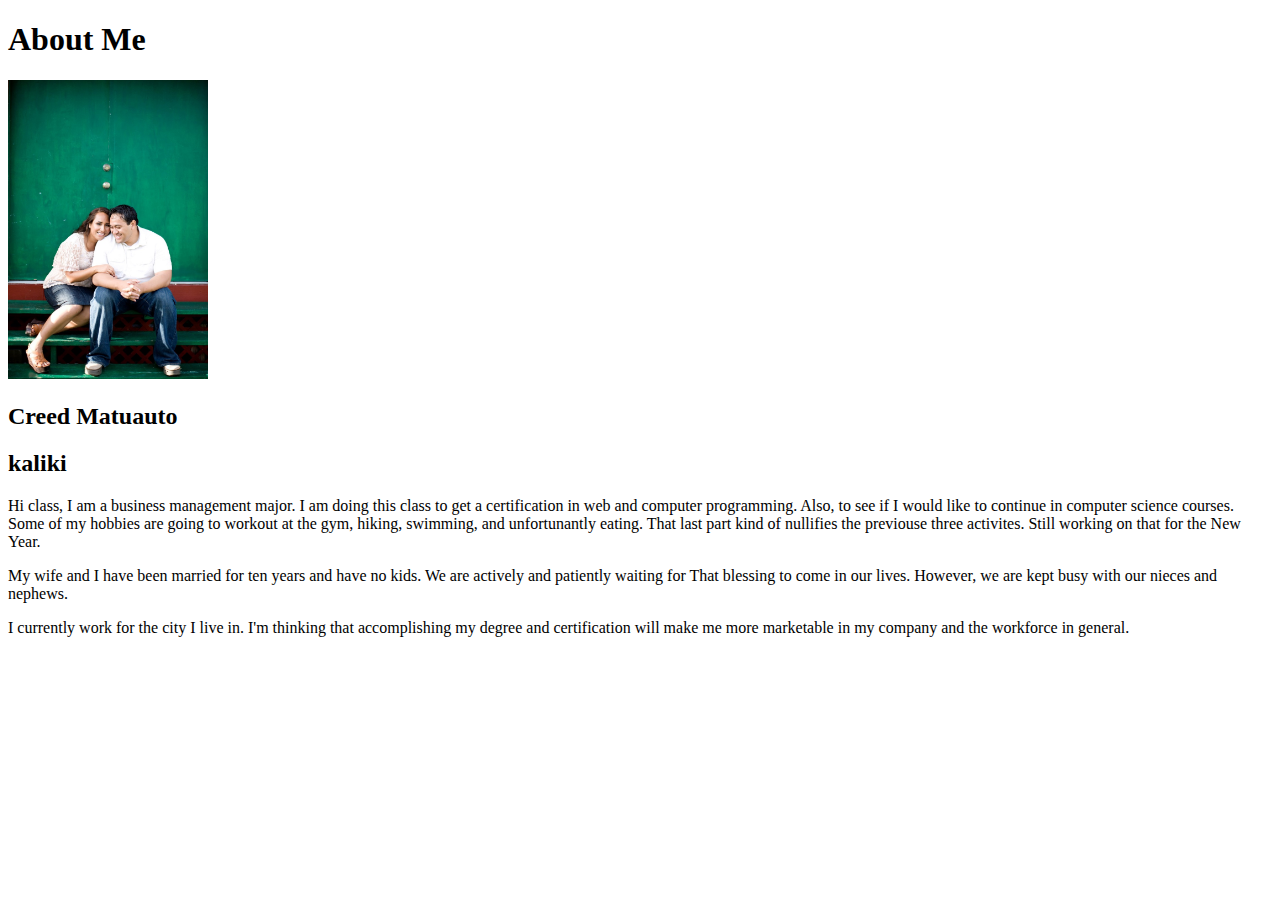
<file: aboutme/index.html>
<!DOCTYPE html>
<html lang="en">
<head>
    <meta charset="UTF-8">
    <meta http-equiv="X-UA-Compatible" content="IE=edge">
    <meta name="viewport" content="width=device-width, initial-scale=1.0">
    <title>All About Me</title>
</head>
<body>
    <h1>About Me</h1>
    <img src="images/myphoto.jpeg"
    width="200"
    height="auto"/>
    <h2>Creed Matuauto</h2>
    <h2>kaliki</h2>
        <p> Hi class, I am a business management major. I am doing this class to get a certification in web and computer programming. 
        Also, to see if I would like to continue in computer science courses. 
        Some of my hobbies are going to workout at the gym, hiking, swimming, and unfortunantly eating. That last part kind
        of nullifies the previouse three activites. Still working on that for the New Year.</p>
        <P> My wife and I have been married for ten years and have no kids. We are actively and patiently waiting for That
        blessing to come in our lives. However, we are kept busy with our nieces and nephews.</P>
        <P> I currently work for the city I live in. I'm thinking that accomplishing my degree and certification will make
        me more marketable in my company and the workforce in general.</P>

</body>
</html>
</file>
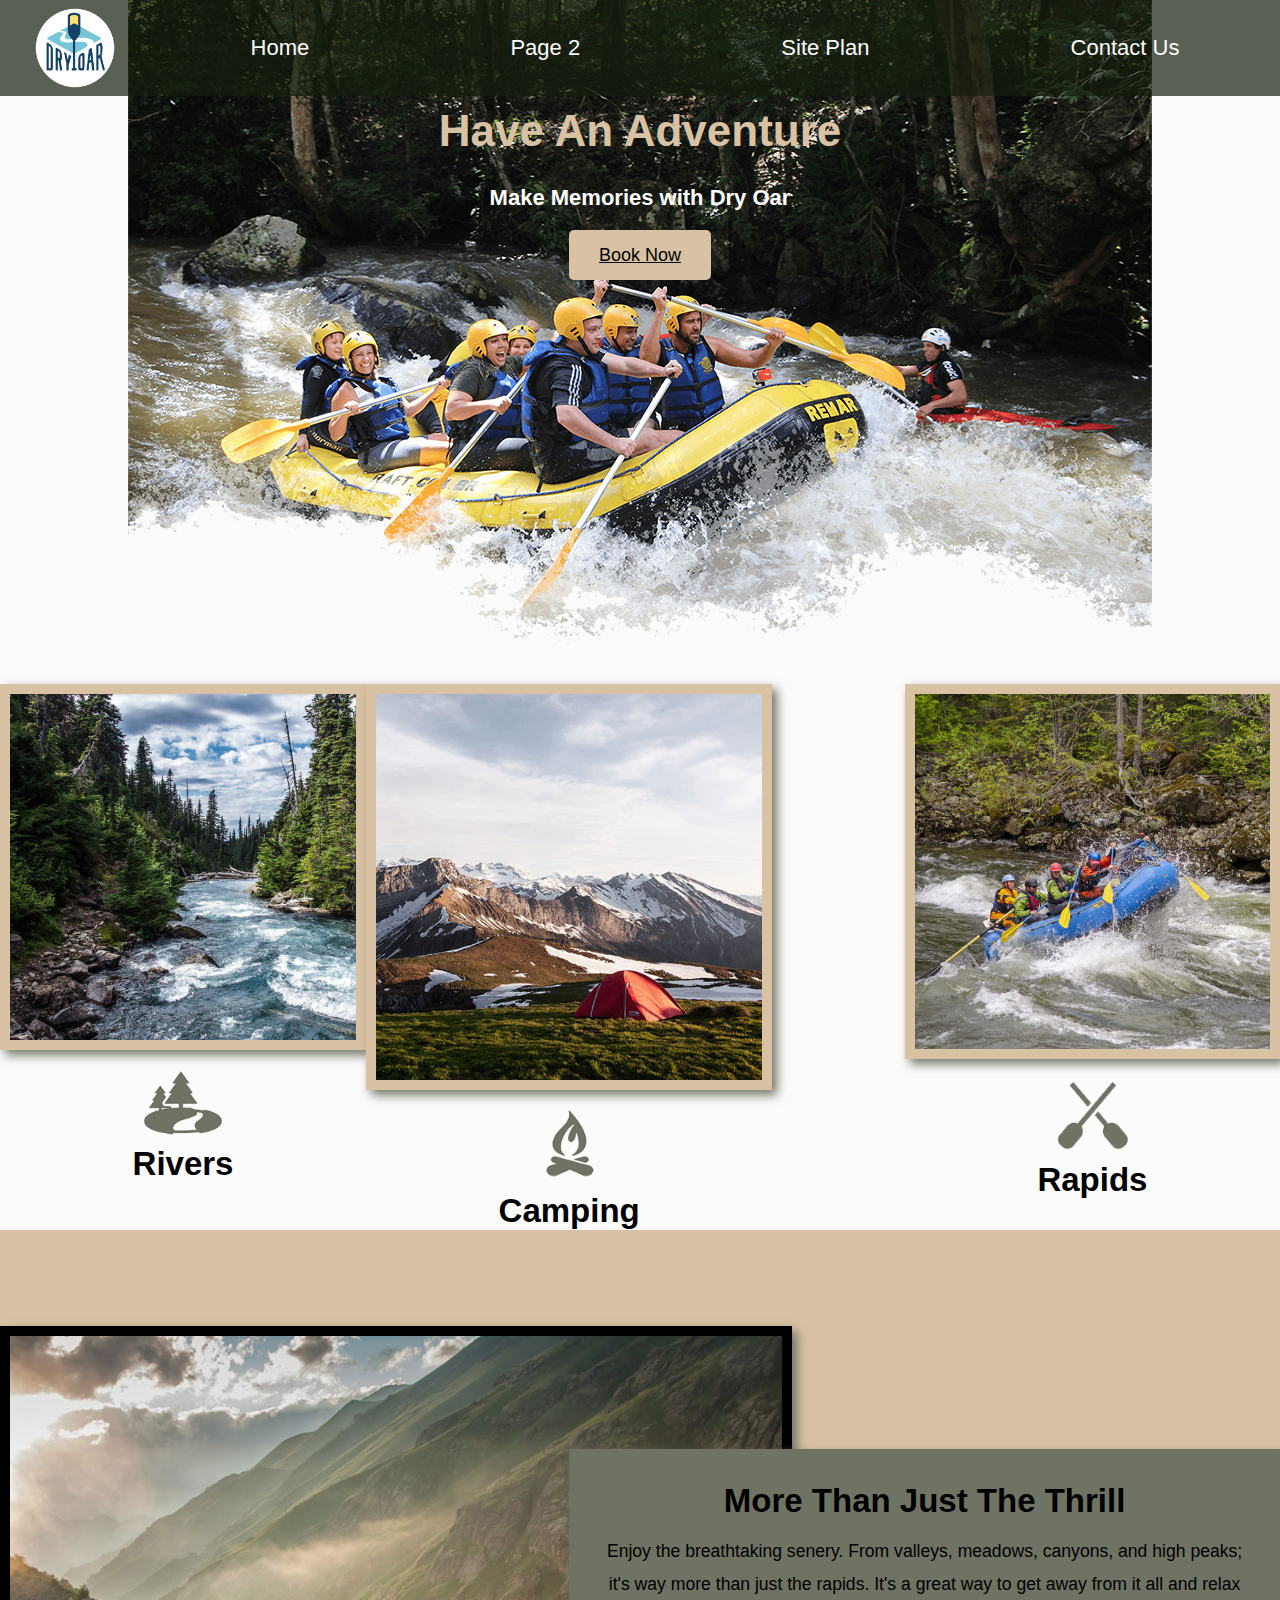
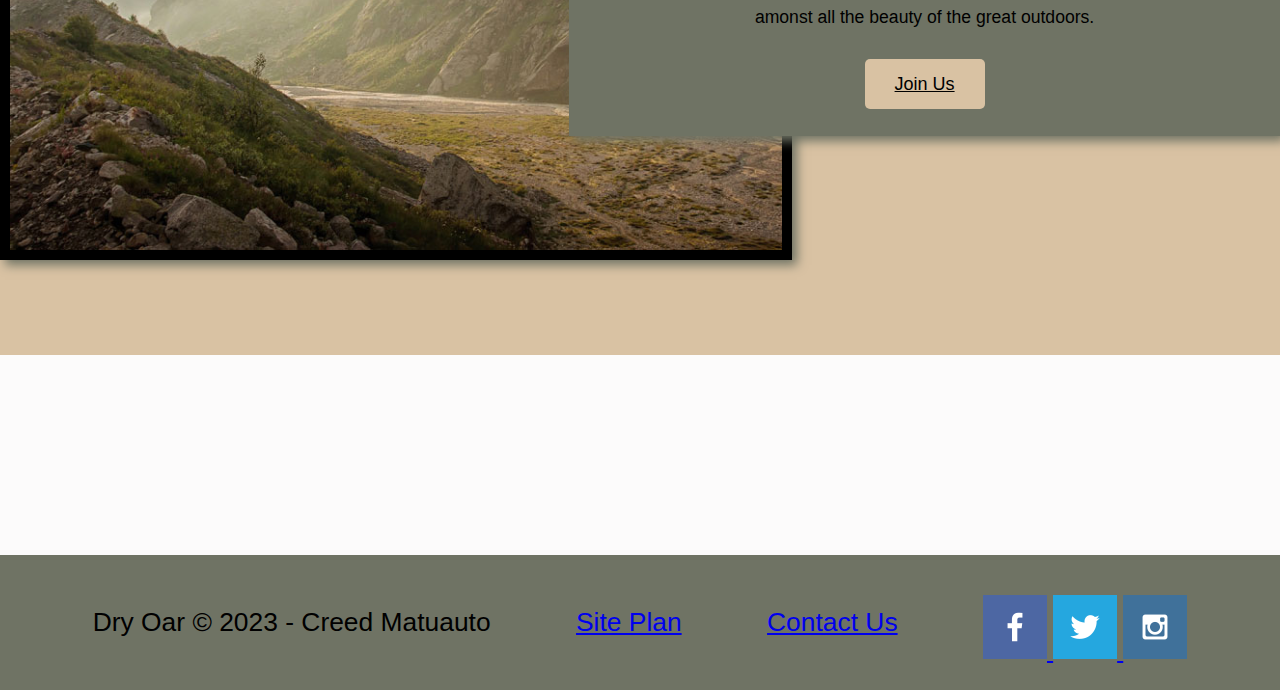
<file: wwr/index.html>
<!DOCTYPE html>
<html lang="en">
<head>
    <link rel="stylesheet" href="styles/style.css">
    <meta charset="UTF-8">
    <meta http-equiv="X-UA-Compatible" content="IE=edge">
    <meta name="viewport" content="width=device-width, initial-scale=1.0">
    <title>Jackson Hole White Water Rafting Adventures</title>
</head>
<body>
    <div id="content">
    <div width="1600px"></div>
    <header>
    <a id="logo_link" href="index.html">
        <img class="logo" src="images/logo.png" alt="Dry Oar Logo">
    </a>
    <nav>
        <a href="index.html">Home</a>
        <a href="#">Page 2 </a>
        <a href="site-plan-rafting.html">Site Plan</a>
        <a href="contactus.html">Contact Us</a>
    </nav>
</header>
<div id="hero">
    <div id="hero-box">
        <img id="hero-img" src="images/hero.png" alt="People enjoying white water rafting">
    </div>
    <section id="hero-msg">
        <h1 class="home-title">Have An Adventure</h1>
        <h4>Make Memories with Dry Oar</h4>
        <div class='button-box'>
            <a class='book' href="contactus.html">Book Now</a>
        </div>
    </section>
</div>
<main class="home-grid">
    <section class="rivers-card">
        <img class="card-img" src="images/rivers.jpg" alt="river in forest">
        <img class="icon" src="images/river_icon.png" alt="river icon">
        <h2>Rivers</h2>
    </section>
    <section class="camping-card">
        <img class="card-img" src="images/camping.jpg" alt="tent in mountains">
        <img class="icon" src="images/fire_icon.png" alt="oars icon">
        <h2>Camping</h2>
    </section>
    <section class="rapids-card">
        <img class="card-img" src="images/rapids.jpg" alt="rafting boat">
        <img class="icon" src="images/oars.png" alt="oars icon">
        <h2>Rapids</h2>
    </section>
    <div id="background"></div>
    <img class="mountains" src="images/mountains.jpg" alt="Misty Mountains">
    <section class="msg">
        <h2>More Than Just The Thrill</h2>
        <p>Enjoy the breathtaking senery. From valleys, meadows, canyons, and high peaks; it's way more than just the rapids. It's a great way to get away from it all and relax amonst all the beauty of the great outdoors. </p>
        <a class='join' href="rivers.html">Join Us</a>
    </section>
</main>
<footer>
    <p>Dry Oar &copy; 2023 - Creed Matuauto</p>
    <p><a href="site-plan-rafting.html">Site Plan</a></p>
    <p><a href="contactus.html">Contact Us</a></p>
    <div class="social">
        <a href="https://facebook.com" target="_blank">
            <img src="images/facebook.png" alt="fb icon">
        </a>
        <a href="https://twitter.com" target="_blank">
            <img src="images/twitter.png" alt="twitter icon">
        </a>
        <a href="https://instagram.com" target="_blank">
            <img src="images/instagram.png" alt="instagram icon">
        </a>
    </div>
</footer>
</div>
</body>
</file>
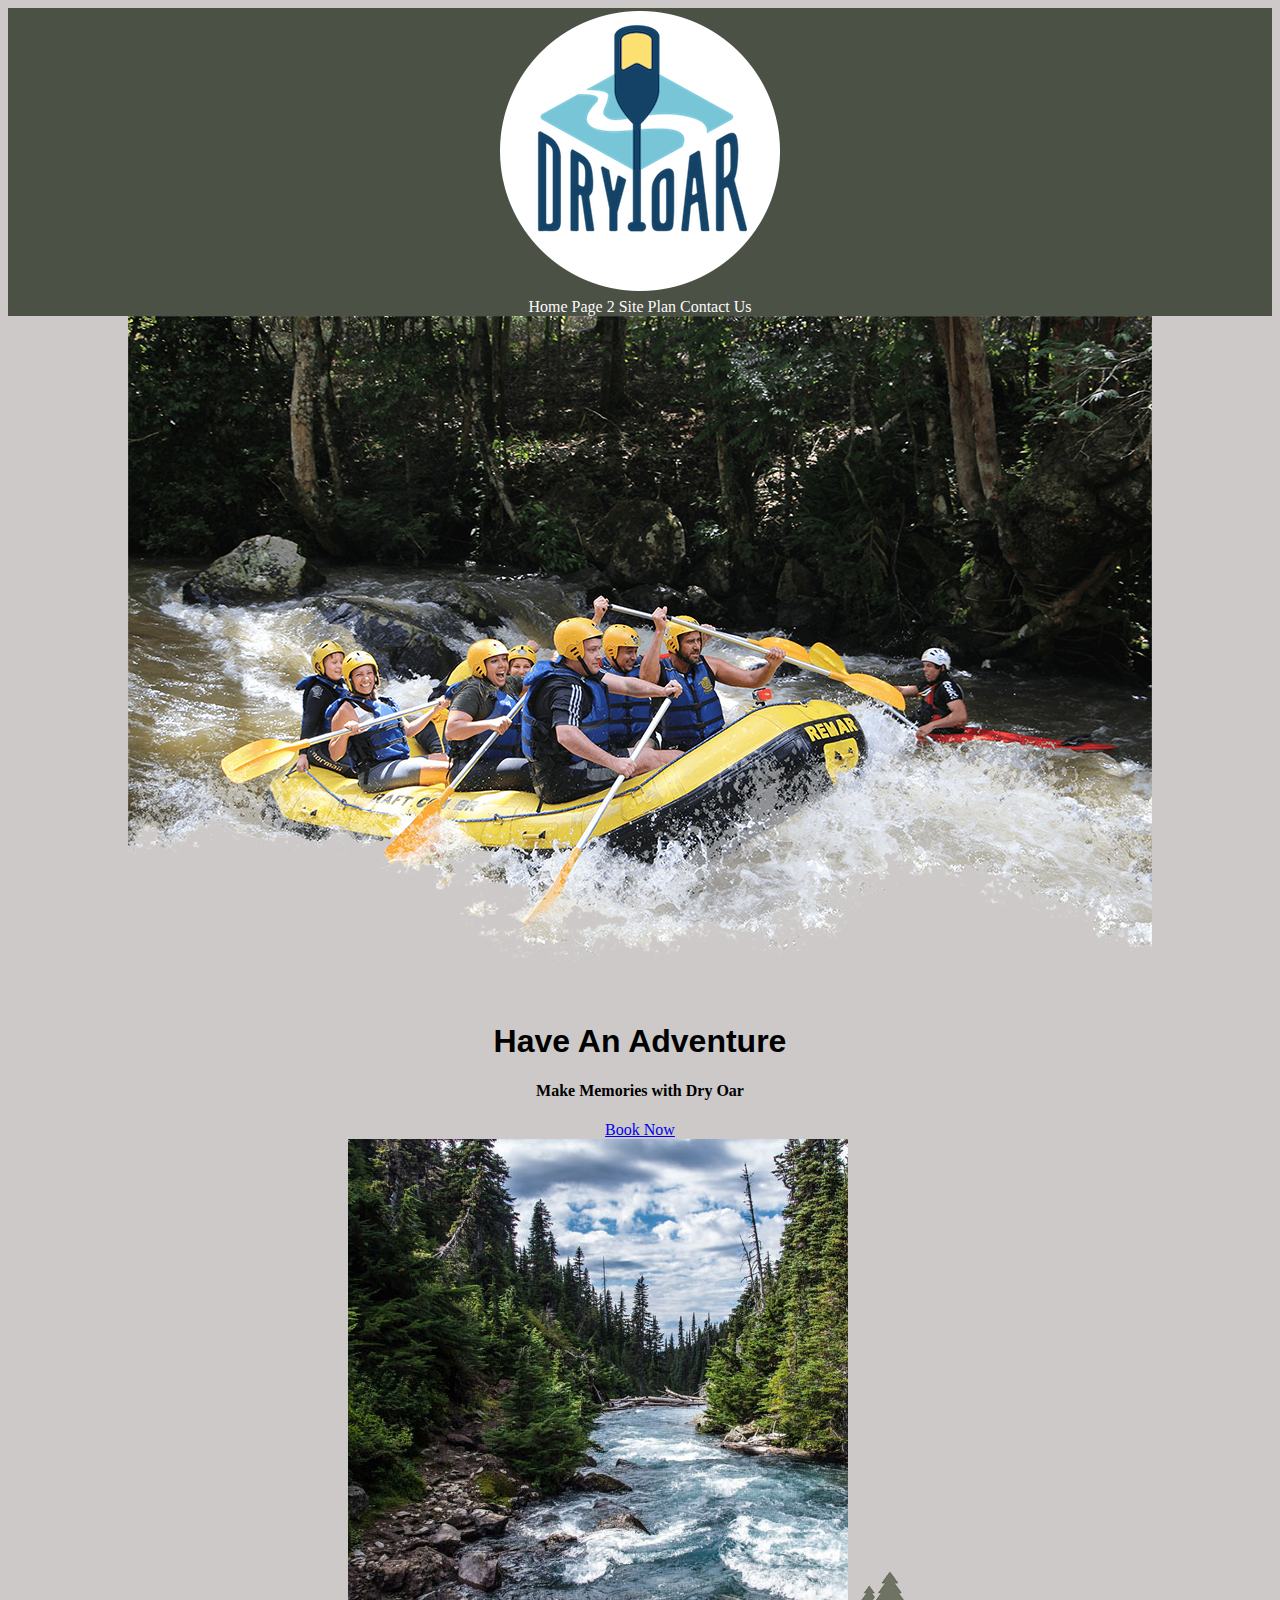
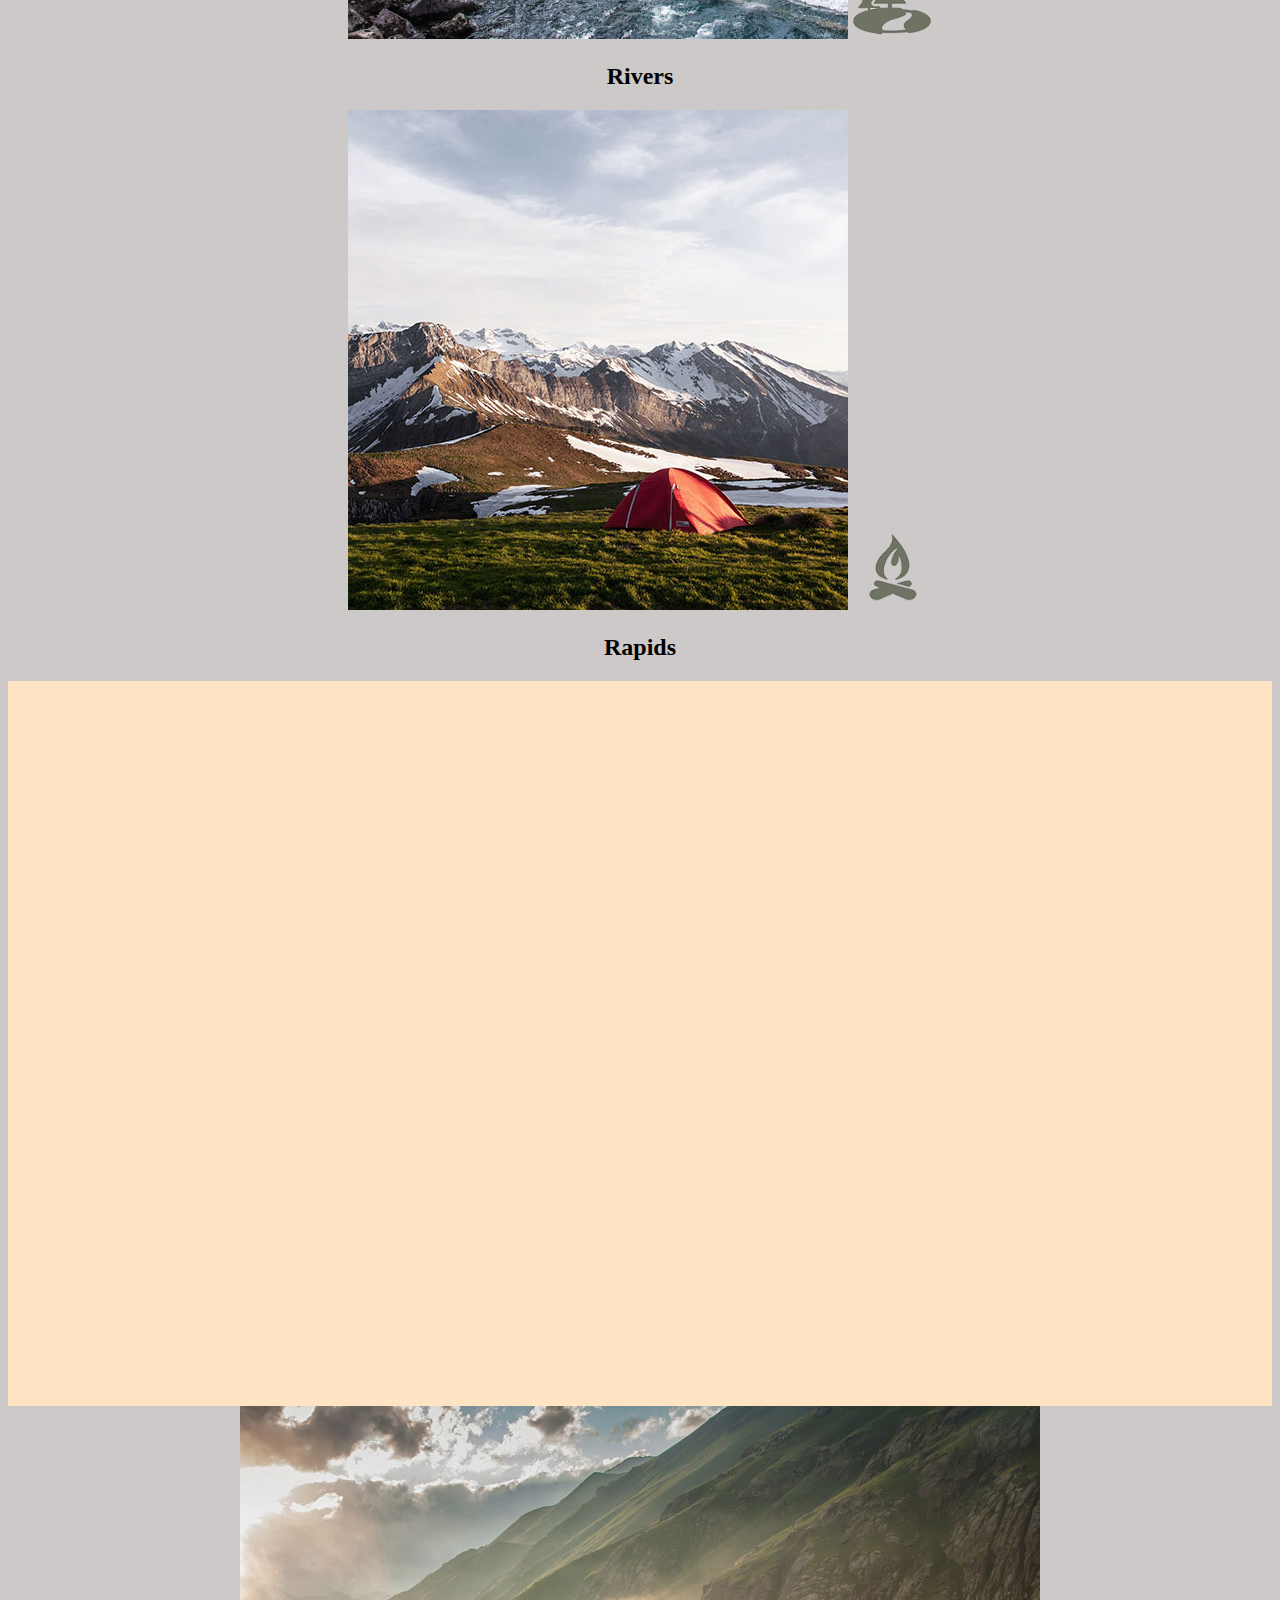
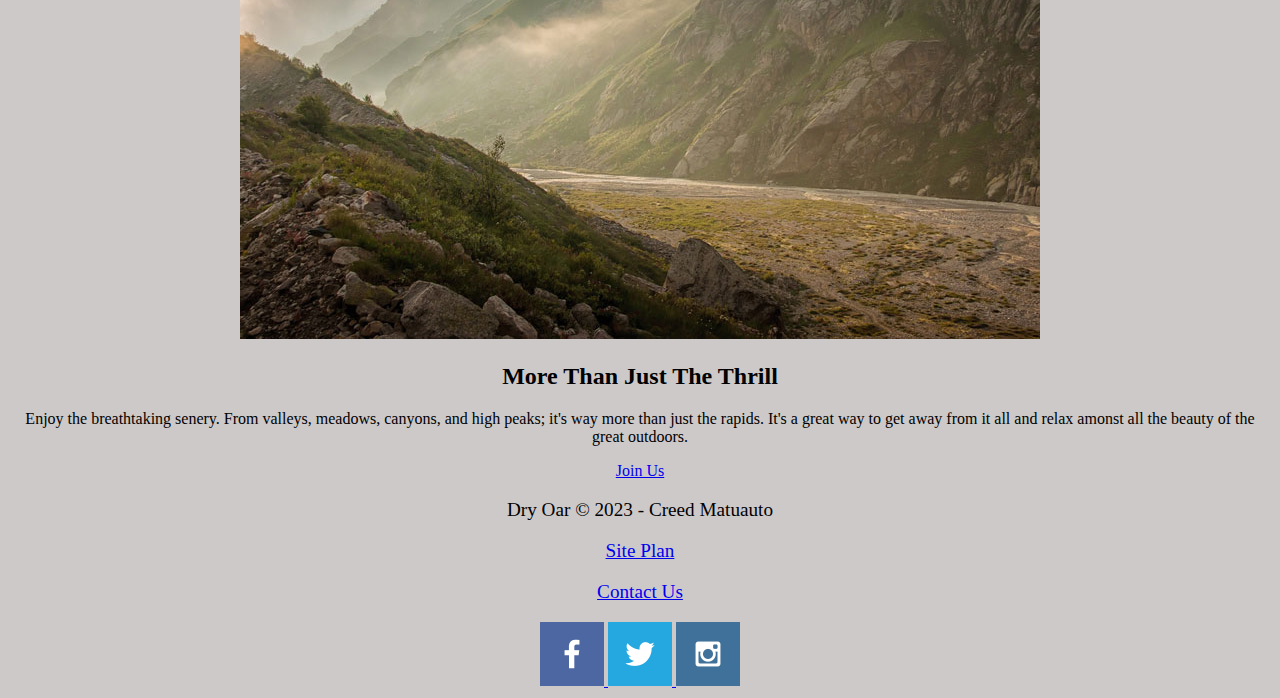
<file: week_4/wwr/index.html>
<!DOCTYPE html>
<html lang="en">
<head>
    <link rel="stylesheet" href="styles/style.css">
    <meta charset="UTF-8">
    <meta http-equiv="X-UA-Compatible" content="IE=edge">
    <meta name="viewport" content="width=device-width, initial-scale=1.0">
    <title>Jackson Hole White Water Rafting Adventures</title>
</head>
<body>
    <div id="content">
    <div width="1600px">
    <header>
    <a id="logo_link" href="index.html">
        <img class="logo" src="images/logo.png" alt="Dry Oar Logo">
    </a>
    <nav>
        <a href="index.html">Home</a>
        <a href="#">Page 2 </a>
        <a href="site-plan-rafting.html">Site Plan</a>
        <a href="contactus.html">Contact Us</a>
    </nav>
</header>
<div id="hero">
    <div id="hero-box">
        <img id="hero-img" src="images/hero.png" alt="People enjoying white water rafting">
    </div>
    <section id="hero-msg">
        <h1 class="home-title">Have An Adventure</h1>
        <h4>Make Memories with Dry Oar</h4>
        <div class='button-box'>
            <a class='book' href="contactus.html">Book Now</a>
        </div>
    </section>
</div>
<main class="home-grid">
    <section class="rivers-card">
        <img class="card-img" src="images/rivers.jpg" alt="river in forest">
        <img class="icon" src="images/river_icon.png" alt="river icon">
        <h2>Rivers</h2>
    </section>
    <section class="camping-card">
        <img class="card-img" src="images/camping.jpg" alt="tent in mountains">
        <img class="icon" src="images/fire_icon.png" alt="oars icon">
        <h2>Rapids</h2>
    </section>
    <div id="background"></div>
    <img class="mountains" src="images/mountains.jpg" alt="Misty Mountains">
    <section class="msg">
        <h2>More Than Just The Thrill</h2>
        <p>Enjoy the breathtaking senery. From valleys, meadows, canyons, and high peaks; it's way more than just the rapids. It's a great way to get away from it all and relax amonst all the beauty of the great outdoors. </p>
        <a class='join' href="rivers.html">Join Us</a>
    </section>
</main>
<footer>
    <p>Dry Oar &copy; 2023 - Creed Matuauto</p>
    <p><a href="site-plan-rafting.html">Site Plan</a></p>
    <p><a href="contactus.html">Contact Us</a></p>
    <div class="social">
        <a href="https://facebook.com" target="_blank">
            <img src="images/facebook.png" alt="fb icon">
        </a>
        <a href="https://twitter.com" target="_blank">
            <img src="images/twitter.png" alt="twitter icon">
        </a>
        <a href="https://instagram.com" target="_blank">
            <img src="images/instagram.png" alt="instagram icon">
        </a>
    </div>
</footer>
</div>
</body>
</file>
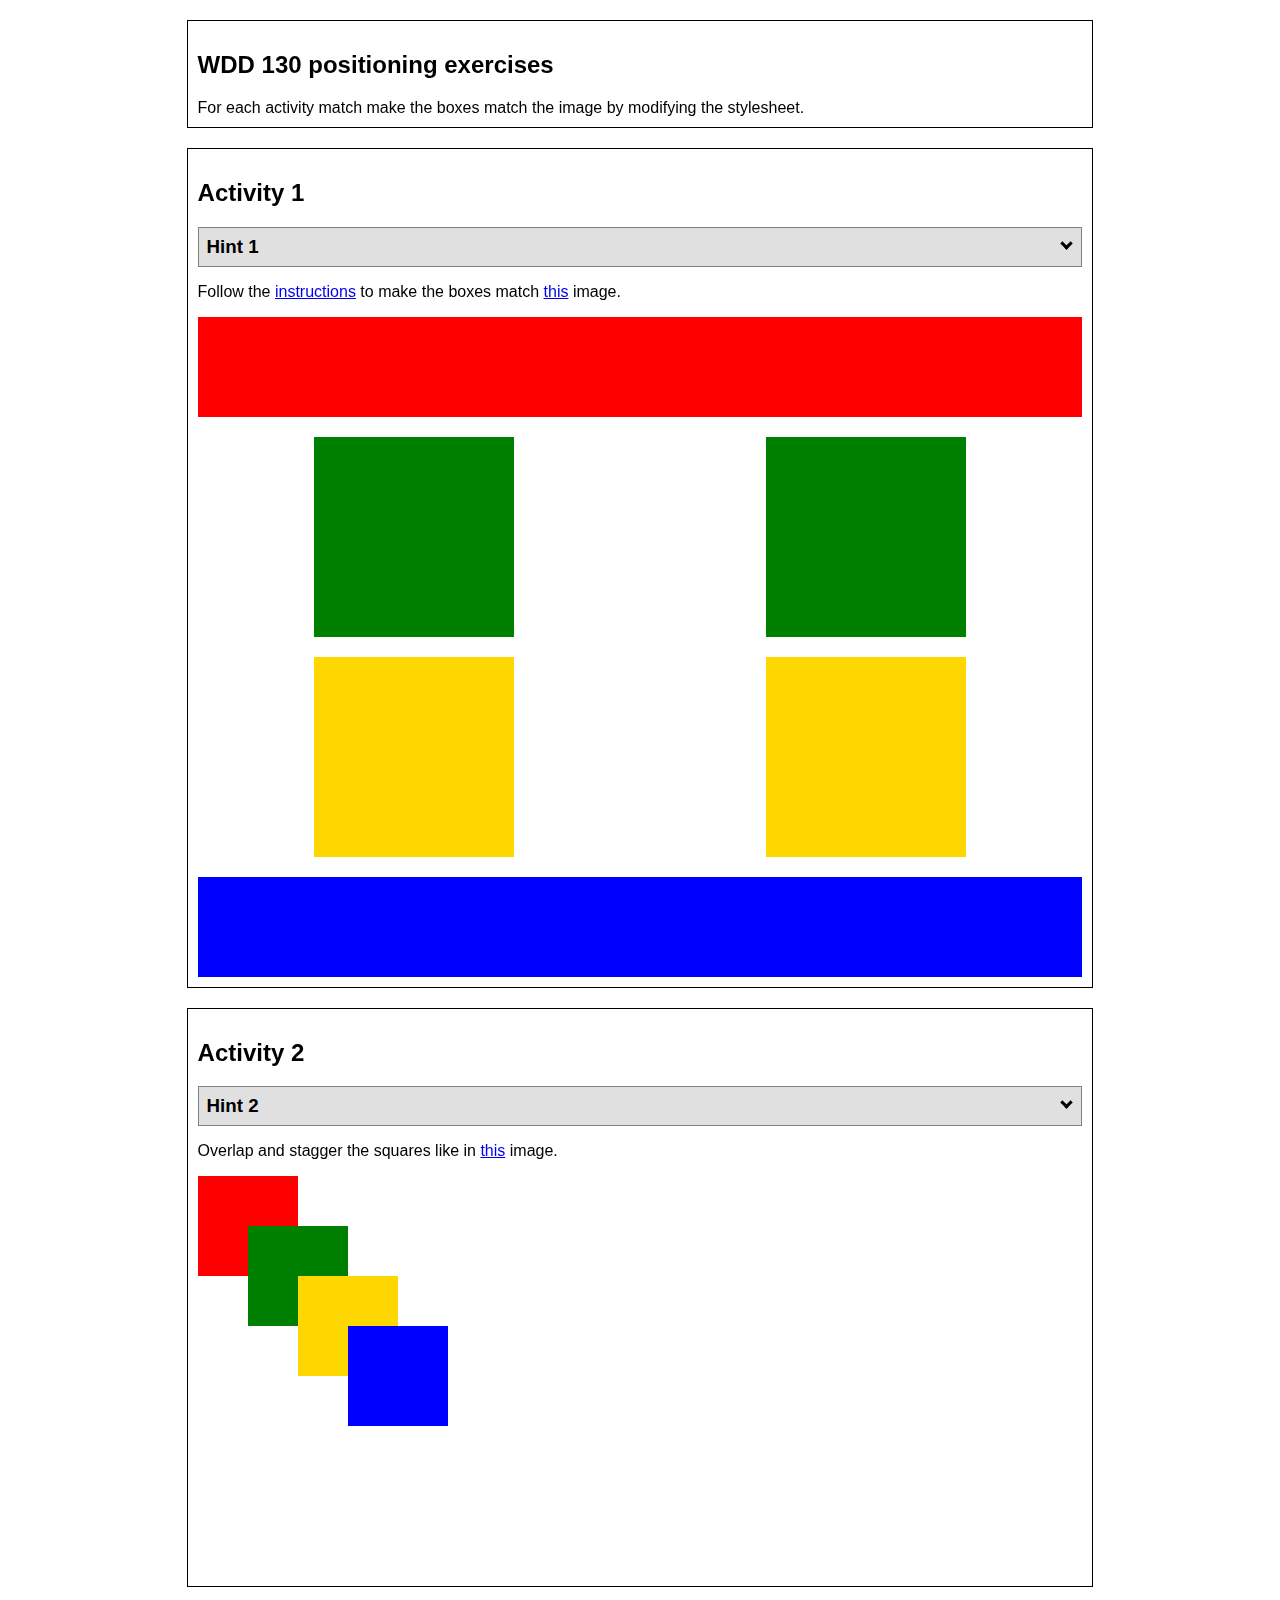
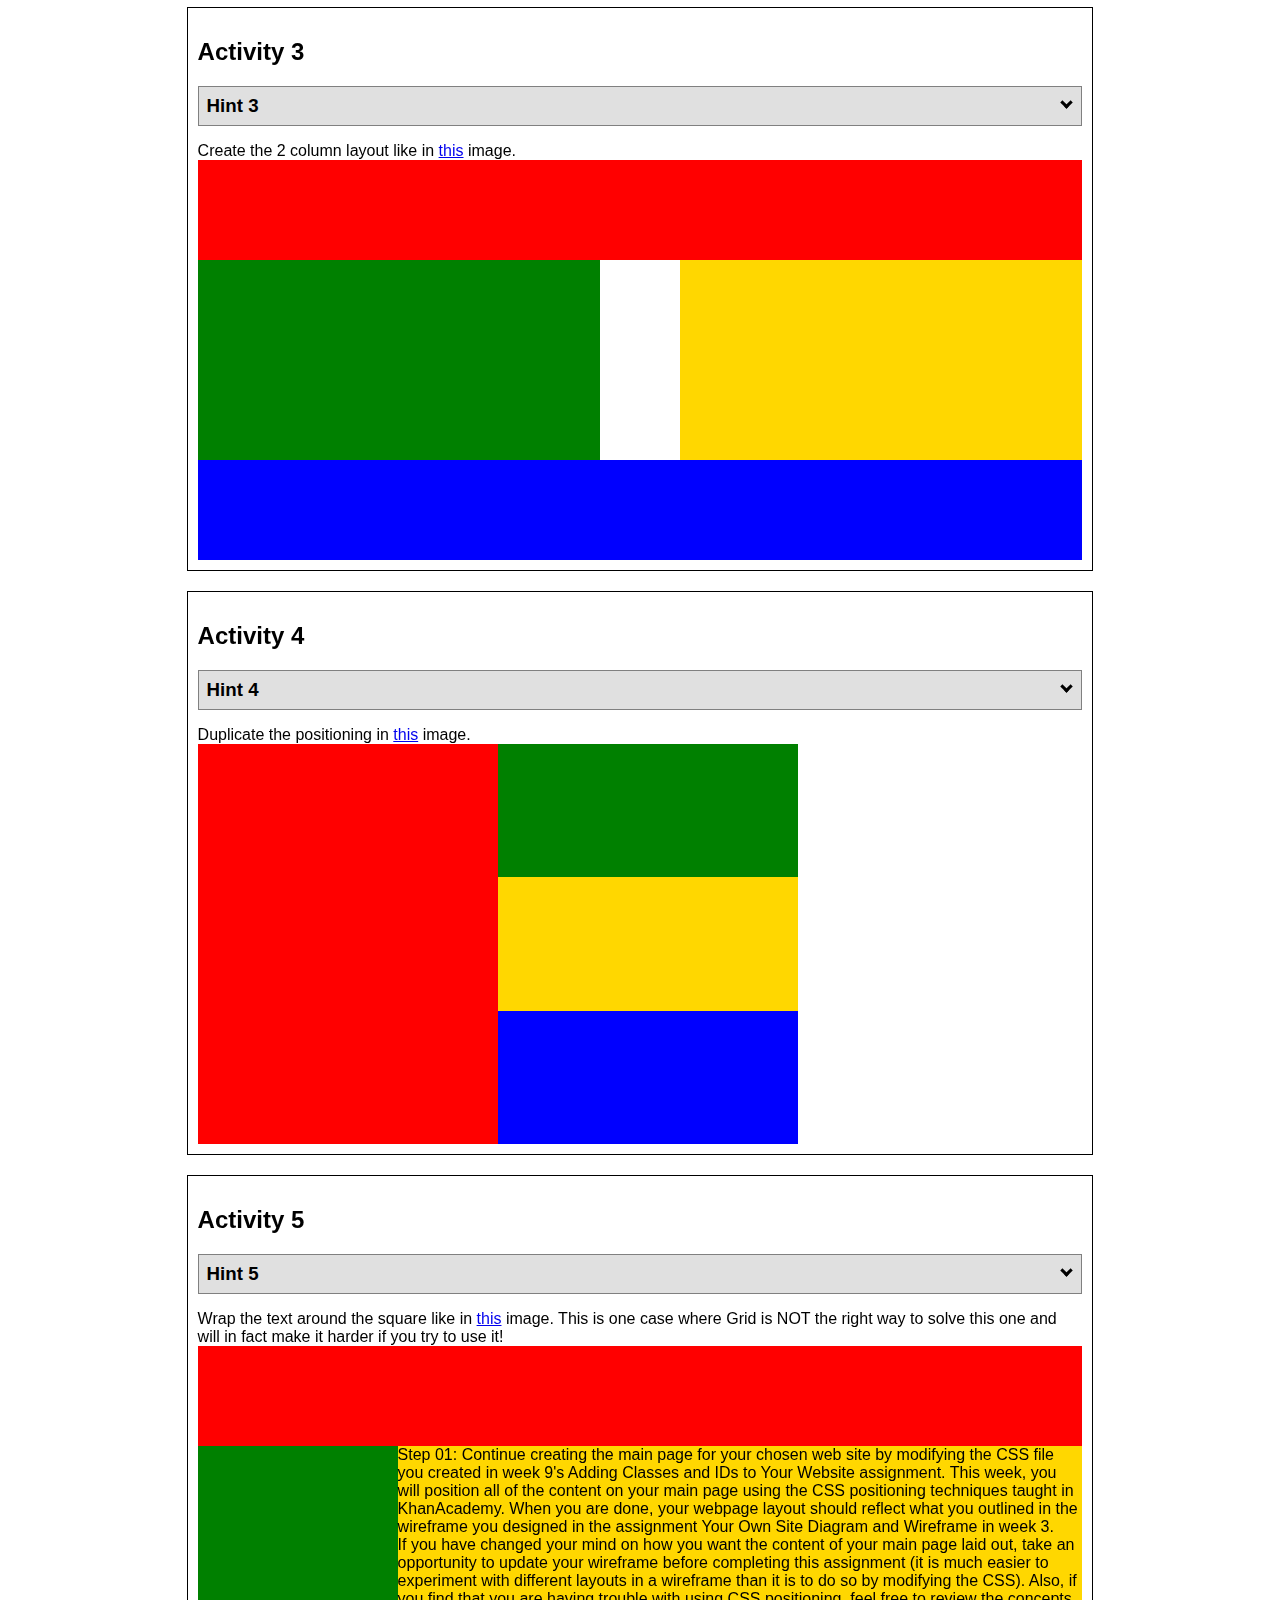
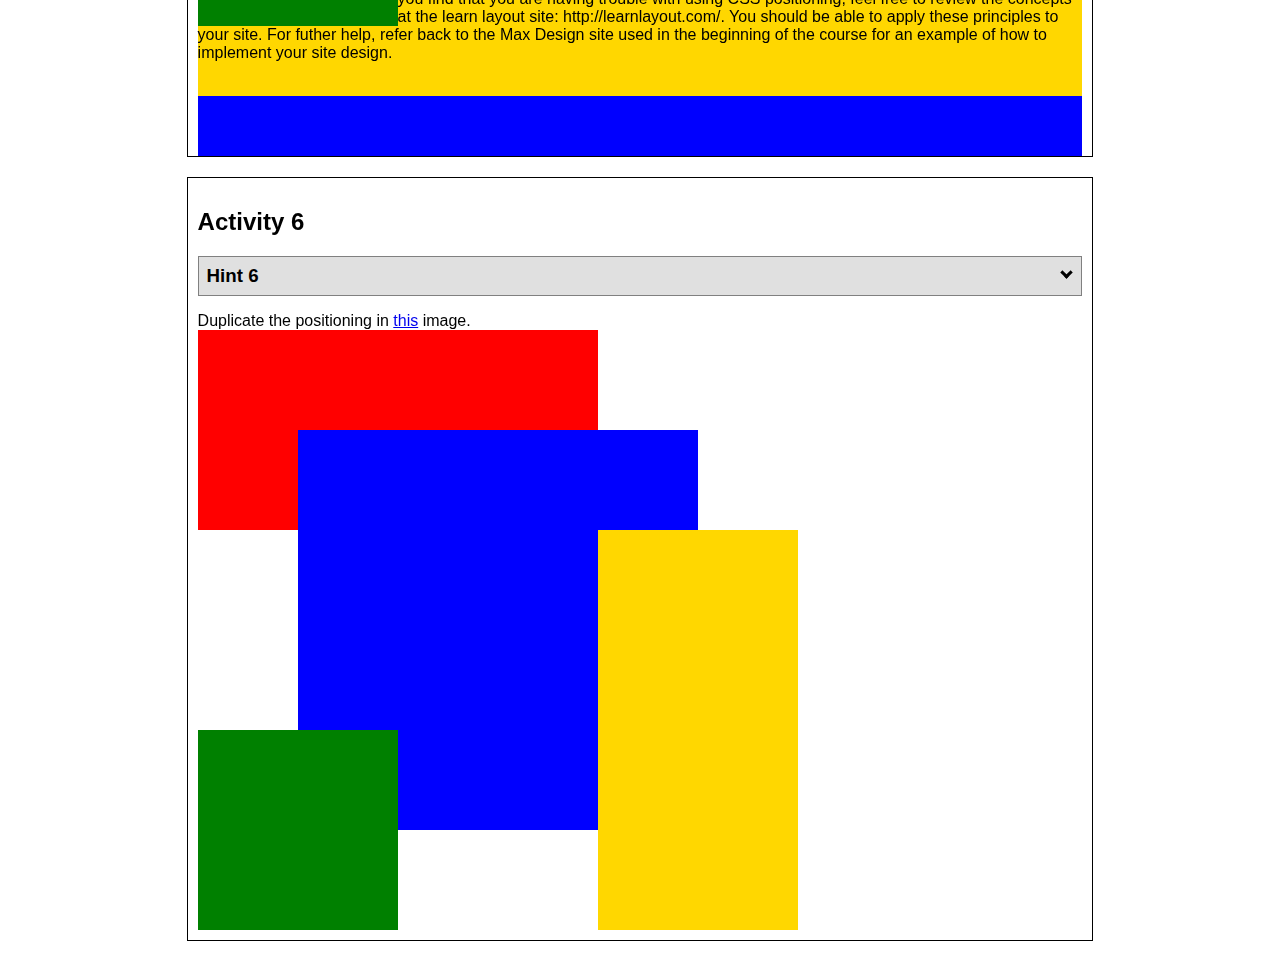
<file: week_6_positioning/positioning.html>
<!DOCTYPE html>
<html lang="en">
  <head>
    <!-- HTML - Name: positioning.html -->
    <title>Positioning Activity</title>
    <link rel="stylesheet" type="text/css" href="positionstyles.css" />
  </head>
  <body>
    <div class="activity">
      <h2>WDD 130 positioning exercises</h2>
      For each activity match make the boxes match the image by modifying the stylesheet.</div>
    <div class="activity">
      <h2>Activity 1</h2>
      <section class="hint"><input type="checkbox" ><i></i> <h3>Hint 1</h3><div><p>Check out the <a href="https://byui-wdd.github.io/wdd130/activities/w06-css-positioning.html" target="_blank">activity instructions</a> in Ilearn!</p></div></section>
      <p>Follow the <a href="https://byui-wdd.github.io/wdd130/activities/w06-css-positioning.html" target="_blank">instructions</a> to make the boxes match  <a href="https://byui-wdd.github.io/wdd130/images/example1.png" target="_blank">this</a> image.</p>
      <div class="content1" >
        <div class="red1" ></div>
        <div class="green1" ></div>
        <div class="green1" ></div>
        <div class="yellow1"></div>
        <div class="yellow1"></div>
        <div class="blue1"></div>
      </div>
    </div>
    <div class="activity">
      <h2>Activity 2</h2>
      <section class="hint"><input type="checkbox" > <h3>Hint 2</h3><i></i><div>
      <ul>
      <li>grid-template-columns: 50px 50px 50px 50px 50px </li></ul></div></section>
      <p>Overlap and stagger the squares like in <a href="https://byui-wdd.github.io/wdd130/images/example2.png" target="_blank">this</a> image.</p>
      <div class="content2" >
        <div class="red2" ></div>
        <div class="green2" ></div>
        <div class="yellow2"></div>
        <div class="blue2"></div>
      </div>
    </div>
    <div class="activity">
      <h2>Activity 3</h2>
      <section class="hint"><input type="checkbox" > <h3>Hint 3</h3><i></i><div><p>This one is going to be best solved with CSS Grid. Remember to make the boxes the right width first...then start moving them around. </p><h4>Properties used:</h4><ul><li>display:grid;</li><li>grid-template-columns:</li><li>grid-column-gap:</li>
        <li>grid-column:</li>  </ul></div></section>
      Create the 2 column layout like in <a href="https://byui-wdd.github.io/wdd130/images/example3.png" target="_blank">this</a>  image.
      <div class="content3" >
        <div class="red3" ></div>
        <div class="green3" ></div>
        <div class="yellow3"></div>
        <div class="blue3"></div>
      </div>
    </div>
    <div class="activity">
      <h2>Activity 4</h2>
      <section class="hint"><input type="checkbox" > <h3>Hint 4</h3><i></i><div><p>For the others we have been primarily concerned with width. For this one you will need to adjust height as well. </p><h4>Properties used:</h4><ul><li>display:grid;</li><li>grid-template-columns:</li><li>grid-row:</li></ul></div></section>
      Duplicate the positioning in <a href="https://byui-wdd.github.io/wdd130/images/example4.png" target="_blank">this</a> image. 
      <div class="content4" >
        <div class="red4" ></div>
        <div class="green4" ></div>
        <div class="yellow4"></div>
        <div class="blue4"></div>
      </div>
    </div>

    <div class="activity">
      <h2>Activity 5</h2>
      <section class="hint"><input type="checkbox" > <h3>Hint 5</h3><i></i><div><p>Grid is <strong>not</strong> the right way to do this.  In fact there is only one way to really do that...and that is with float. Remember that we float the thing we want the text to wrap around.  Also remember to start by making all the shapes the right size and shape.</p><h4>Properties used:</h4><ul><li>float: left;</li></ul></div></section>
      Wrap the text around the square like in <a href="https://byui-wdd.github.io/wdd130/images/example5.png" target="_blank">this</a> image. This is one case where Grid is NOT the right way to solve this one and will in fact make it harder if you try to use it!
      <div class="content5" >
        <div class="red5" ></div>
        <div class="green5" ></div>
        <div class="yellow5">Step 01: Continue creating the main page for your chosen web site by modifying the CSS file you created in week 9's Adding Classes and IDs to Your Website assignment. This week, you will position all of the content on your main page using the CSS positioning techniques taught in KhanAcademy. When you are done, your webpage layout should reflect what you outlined in the wireframe you designed in the assignment Your Own Site Diagram and Wireframe in week 3. <br />
          If you have changed your mind on how you want the content of your main page laid out, take an opportunity to update your wireframe before completing this assignment (it is much easier to experiment with different layouts in a wireframe than it is to do so by modifying the CSS). Also, if you find that you are having trouble with using CSS positioning, feel free to review the concepts at the learn layout site: http://learnlayout.com/. You should be able to apply these principles to your site. For futher help, refer back to the Max Design site used in the beginning of the course for an example of how to implement your site design.</div>
        <div class="blue5"></div>
      </div>
    </div>
    <div class="activity">
      <h2>Activity 6</h2>
      <section class="hint"><input type="checkbox" > <h3>Hint 6</h3><i></i><div><p>This one is all about visualizing the grid behind the layout. If you are having a hard time doing that first: all the sizes are even multiples of 100, and second here is another example with the lines drawn: <a href="https://byui-wdd.github.io/wdd130/images/example6-hint.png" target="_blank">example 6 with lines</a>. For this one you will find it easiest if you use px for the column width. You can also use <kbd>z-index</kbd> to control the element layering.    </p><h4>Properties used:</h4><ul><li>display:grid;</li><li>grid-template-columns:</li><li>grid-column:</li><li>grid-row:</li><li><a href="https://www.w3schools.com/cssref/pr_pos_z-index.asp" target="_blank">z-index:</a></li></ul></div></section>
      Duplicate the positioning in <a href="https://byui-wdd.github.io/wdd130/images/example6.png" target="_blank">this</a> image.
      <div class="content6" >
        <div class="red6" ></div>
        <div class="green6" ></div>
        <div class="yellow6"></div>
        <div class="blue6"></div>
      </div>
    </div>
  </body>
</html>
</file>
<file: wwr/styles/style.css>
.home-grid {
    display: grid;
    grid-template-columns: 10;
    
}

.home-title {
    color:#d9c2a3;
    font-family: 'Rock Salt', 'Bradley Hand', sans-serif;
    text-align: center;
    font-size: 2em;
    margin-top: 10px;
} 

#background {
    background-color: #d9c2a3;
    height: 725px;
    grid-column: 1/11;
    grid-row: 4/9;
} 

#hero {
    grid-column: 1/4;
    grid-row: 1/3;
    display: grid;
    grid-template-columns: 1fr 3fr 1fr;
    margin-top: -100px;
}

#hero-box {
    grid-column: 1/4;
    grid-row: 1/3;
    z-index: -1;
} 

#hero-msg {
    grid-column: 2/3;
    grid-row: 1/2;
    margin-top: 100px;
} 

#hero-msg h4 {
    color: white;
}      
     
#logo_link {
    padding-top: 5px;
    justify-self: center;
    align-self: center;
}

body {
    background-color: #fcfbfb; 
    font-family: "Raleway", "Arial", sans-serif;
    font-size: 22px;
    margin: 0;
    padding: 0;
    text-align: center;
    border-radius: 5px;
}

h2 {
    margin:0;
}

header {  
    background-color:rgba(20,30,13, .7);
    width: auto 0;
    text-align: center;
    display: grid;
    grid-template-columns: 150px auto;
}

nav {
    display: flex;
    justify-content: space-around;
    color: black;
}        

nav a:hover {
    background-color: black;
    color: #d9c2a3;
} 

main section img {
    box-sizing: border-box;
} 

.icon {
    width: 80px;
    text-align: center;
    padding-top: 10px;
}

.book {
    background-color: #d9c2a3;
    font-size: 18px;
    padding: 15px 30px;
    margin-top: 50px;
    border-radius: 5px;
    color:black;
}

.logo{
    width: 80px
}

.join  {
    background-color: #d9c2a3;
    font-size: 18px; 
    padding: 15px 30px;
    margin-top: 50px;
    border-radius: 5px;
    color:black;
}

.card-img {
    border: 10px solid black;
    width: 100%;
    border: 10px solid #d9c2a3;
    transition: transform .5s;
    box-shadow: 5px 5px 10px #6f7364;
}

.card-img:hover {
    opacity: .6;
    transform: scale(1.1);
}

.rivers-card {
    margin: 200px, 0;
    grid-column: 2/4;
    grid-row: 2/3;
}

.camping-card {
    margin: 200px, 0;
    grid-column: 5/7;
    grid-row: 2/3;
    
}

.rapids-card {
    margin: 200px, 0;
    grid-column: 8/10;
    grid-row: 2/3;
}

.mountains {
    border: 10px solid black;
    width: 100%;
    grid-column: 2/7;
    grid-row: 5/8;
    box-shadow: 5px 5px 10px #6f7364;

}

.msg {
    font-family: 'Rock Salt', 'Bradley Hand', sans-serif;
    background-color: #6f7364;
    line-height: 1.5em;
    padding: 35px;
    grid-column: 6/10;
    grid-row: 6/7;
    box-shadow: 5px 5px 10px #6f7364;
}

.msg p {
    font-size: .8em;
    padding-bottom: 15px;
}

nav a {
    text-align: center;
    font-size: 1em;
    color: #fcfbfb;
    text-decoration: olive;
    padding: 35px;
}   

footer {
    background-color: #6f7364;
    padding: 25px 50px;
    margin-top: 200px;
    display: flex;
    justify-content: space-around;
    align-items: center;
    color:black;
}

footer p {
    font-size: 1.2em;
    color:black;
} 

footer p a:hover {
    text-decoration: underline;
    background-color: rgb(199, 192, 192);
} 

footer .social img {
    padding-top: 15px;
}


@media screen and (max-width: 900px) {
    #hero, .home-grid {
        display: block;
        height: auto;
    }
    nav, footer {
        flex-direction: column;
    }
    nav a {
        display: block;
        padding: 15px;
    }
    #hero {
        margin-top: 0;
    }
    #hero-msg {
        margin-top: 0;
    }
    #hero-msg h4 {
        display: none;
    }
    .home-title {
        font-size: 25px;
        color: #6f7364;
    }
    .rivers-card, .camping-card, .rapids-card { 
        margin: 50px auto;
        width: 60%;
    }
    #background {
        display: none;
    }
    .mountains, .msg {
        width: 80%;
        display: block;
        margin: 0 auto;
    }
    footer {
        margin-top: 25px;
    }
}
</file>
<file: week_4/wwr/styles/style.css>
.home-title {
    font-family: 'Rock Salt', 'Bradley Hand', sans-serif;
    font-size: 2em;
}          
#background {
    height: 725px;
    background-color: bisque;
}

body {
    background-color: rgb(205, 201, 201); 
    width: auto 0;
    text-align: center;
}
header {
    background-color:rgba(20,30,13, .7);
    width: auto 0;
    text-align: center;
}
nav a:hover {
    background-color: black;
    text-decoration: blue;
}

nav a:hover {
    background-color: black;
    color: #d9c2a3;
} 

.icon {
    width: 80px;
    text-align: center;
}

nav a {
    text-align: center;
    color: #fcfbfb;
    text-decoration: olive;
}    
       
footer p {
    font-size: 1.2em;
    background-color: none;
} 

footer p a:hover {
    text-decoration: underline;
    background-color: rgb(199, 192, 192);

}
</file>
<file: week_6_positioning/positionstyles.css>
/* CSS - Name: "positionstyles.css" */
/* Activity 1 styles */
.content1 {
  /* This is the parent of the activity 1 boxes. */
  display: grid;
    grid-template-columns: 1fr 1fr;
    justify-items: center;
    grid-gap: 20px;
}
.red1 { 
  width: 100%; 
  height: 100px; 
  background-color: red; 
  grid-column: 1/3;
} 
.green1 {
  width: 200px; 
  height: 200px; 
  background-color: green; 

} 
.yellow1 {
  width: 200px; 
  height: 200px; 
  background-color: gold; 
} 
.blue1 {
  width: 100%; 
  height: 100px; 
  background-color: blue; 
  grid-column: 1/3;
} 
/* Activity 2 styles */ 
.content2 {
  /* This is the parent of the activity 2 boxes. */
}
.red2 {
  width: 100px; 
  height: 100px; 
  background-color: red; 

} 
.green2 { 
  width: 100px; 
  height: 100px; 
  background-color: green; 
  position: relative;
  left: 50px;
  bottom: 50px;
} 
.yellow2 {
  width: 100px; 
  height: 100px; 
  background-color: gold; 
  position: relative;
  left: 100px;
  bottom: 100px;
} 
.blue2 {
  width: 100px; 
  height: 100px; 
  background-color: blue; 
  position: relative;
  left: 150px;
  bottom: 150px;
} 
/* Activity 3 styles */ 
.content3 {
  /* This is the parent of the activity 3 boxes. */
  display: grid;
  grid-template-columns: 1fr 1fr;
  justify-items: center;
  grid-column-gap: 80px
}

.red3 {
  width: 100%; 
  height: 100px; 
  background-color: red;  
  grid-column: 1/3
} 
.green3 {
  width: 100%; 
  height: 200px; 
  background-color: green;
 
} 
.yellow3 {
  width: 100%; 
  height: 200px; 
  background-color: gold;
} 
.blue3 {
  width: 100%;
  height: 100px; 
  background-color: blue;
  grid-column: 1/3
} 
/* Activity 4 styles */ 
.content4 {
  /* This is the parent of the activity 4 boxes. */
  height: 400px;
  width: 1000px;
  display: grid;
  grid-template-columns: 300px 300px;
  justify-items: center;
}
.red4 {
  width: 100%; 
  height: 400px; 
  background-color: red; 
  grid-row: 1/4

} 
.green4 {
  width: 100%; 
  height: 100%; 
  background-color: green; 
} 
.yellow4 {
  width: 100%; 
  height: 100%; 
  background-color: gold; 
} 
.blue4 {
  width: 100%; 
  height: 100%; 
  background-color: blue; 
} 
/* Activity 5 styles */ 
.content5 {
  /* This is the parent of the activity 5 boxes. */
  height: 400px;
  
}
.red5 { 
  width: 100%; 
  height: 100px; 
  background-color: red; 
} 
.green5 { 
  width: 200px; 
  height: 180px; 
  background-color: green; 
  float: left;
} 
.yellow5 {
  width: 100%; 
  height: 75%; 
  background-color: gold; 
} 
.blue5 {
  width: 100%; 
  height: 100px; 
  background-color: blue;
  position: relative;
  bottom: 50px;
} 
/* Activity 6 styles */ 
.content6 {
  /* This is the parent of the activity 6 boxes. */
  display: grid;
  grid-template-columns: repeat(6, 100px);
  grid-template-rows: repeat(6, 100px)
}
.red6 {
  width: 100%; 
  height: 100%; 
  background-color: red; 
  grid-column: 1/5;
  grid-row: 1/3;
  z-index: -1;
} 
.green6 {
  width: 100%; 
  height: 100%; 
  background-color: green; 
  grid-column: 1/3;
  grid-row: 5/7;
} 
.yellow6 {
  width: 100%; 
  height: 100%; 
  background-color: gold; 
  grid-column: 5/7;
  grid-row: 3/7;
} 
.blue6 {
  width: 100%; 
  height: 100%; 
  background-color: blue; 
  grid-column: 2/6;
  grid-row: 2/6;
  z-index: -1;
} 


/* Do not make any changes below here */
.activity {
  width: 70%; 
  margin: 20px auto; 
  font-family: Arial, sans-serif; 
  border: 1px solid black; 
  padding: 10px; 
  clear:both; 
  overflow: auto;
} 

.hint {
  border: 1px solid grey;
  background: #e0e0e0;
  padding: .5em;
  position: relative;
  margin: 1em 0;
}
.hint h3 {
  margin: 0;
}
.hint:hover {
  background: #d0d0d0;
}
.hint > div {
  display: none;
}

.hint input[type=checkbox] {
  position: absolute;
  width: 100%;
  height: 100%;
  opacity: 0;
  z-index: 1;
  cursor: pointer;
}

.hint input[type=checkbox]:checked ~ div {
  display: block;
}

.hint i {
  position: absolute;
  transform: translate(-6px, 0);
  margin-top: 16px;
  right: 10px;
  top: -3px;
}
.hint i:before, .hint i:after {
  content: "";
  position: absolute;
  background-color: black;
  width: 3px;
  height: 9px;
}
.hint i:before {
  transform: translate(2px, 0) rotate(45deg);
}
.hint i:after {
  transform: translate(-2px, 0) rotate(-45deg);
}

.hint input[type=checkbox]:checked ~ i:before {
  transform: translate(-2px, 0) rotate(45deg);
}
.hint input[type=checkbox]:checked ~ i:after {
  transform: translate(2px, 0) rotate(-45deg);
}
.hint a {
  position: relative;
  z-index: 1;
}
</file>
